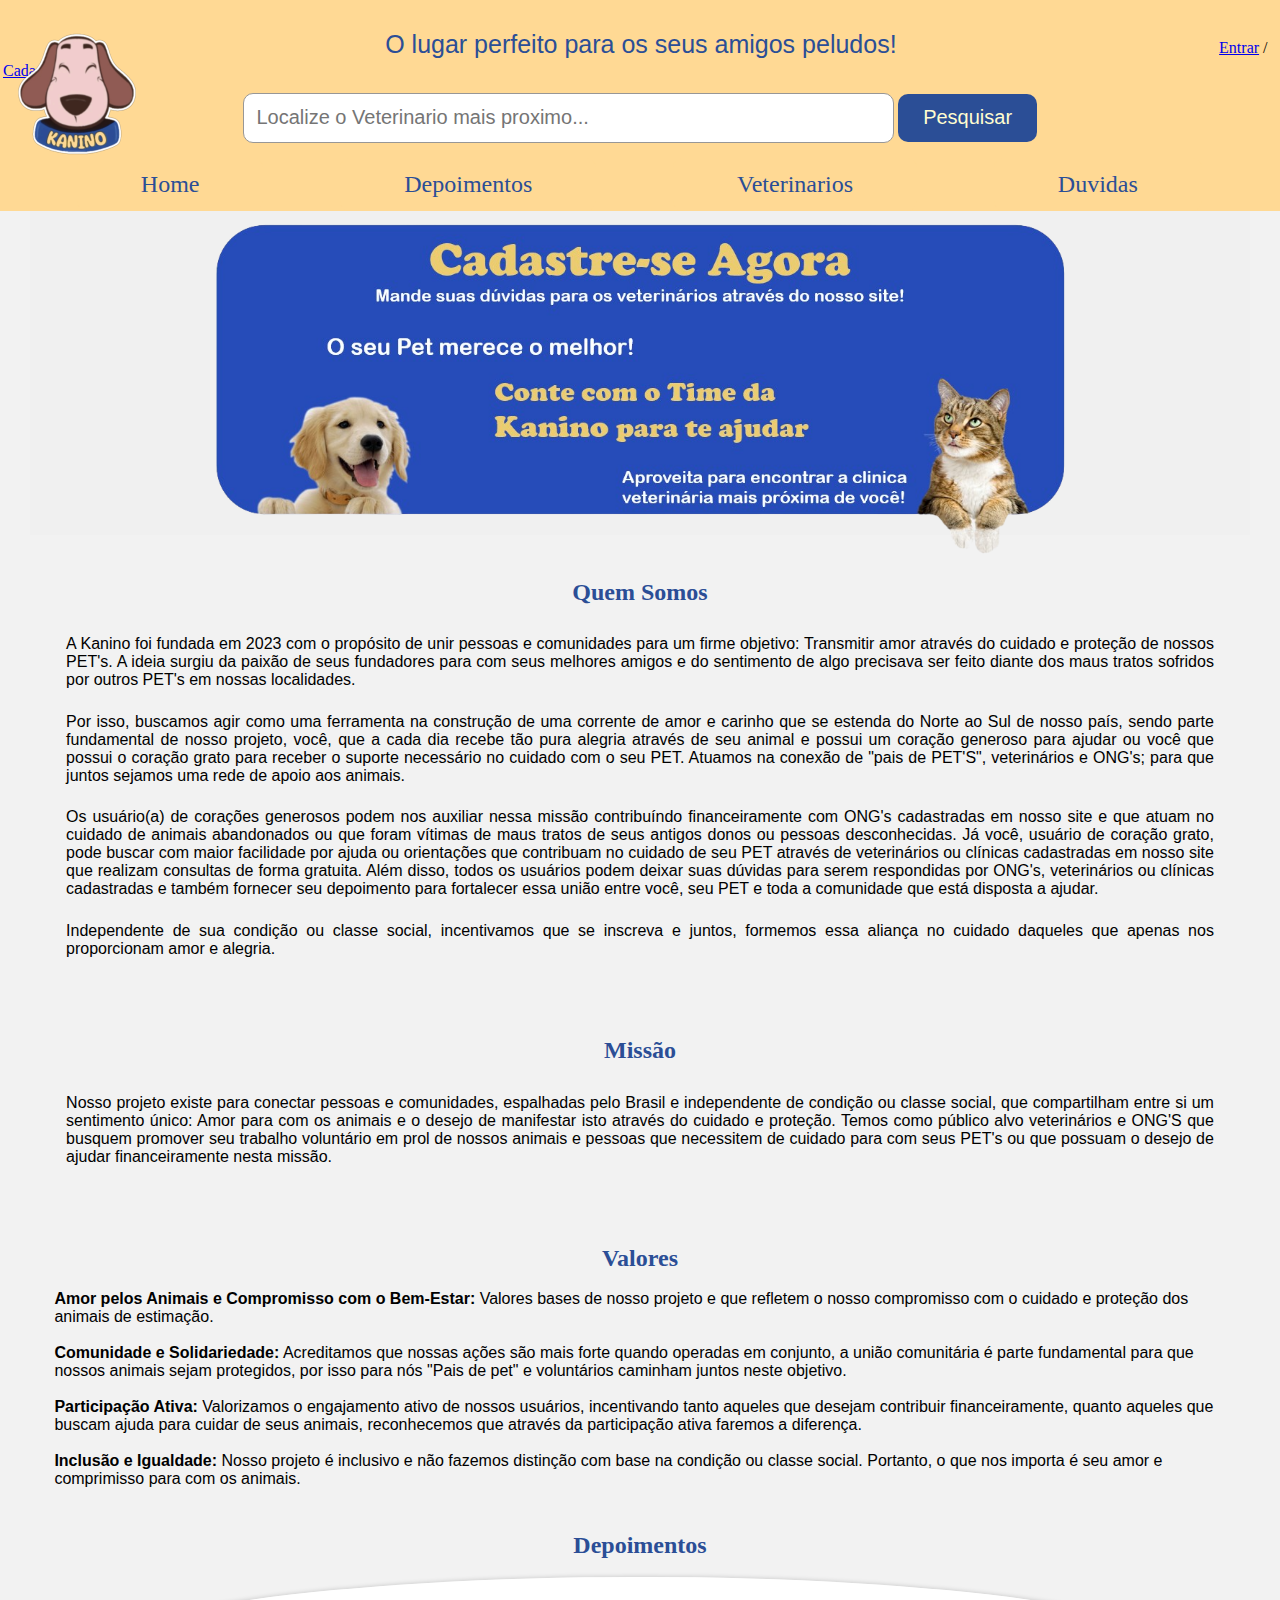
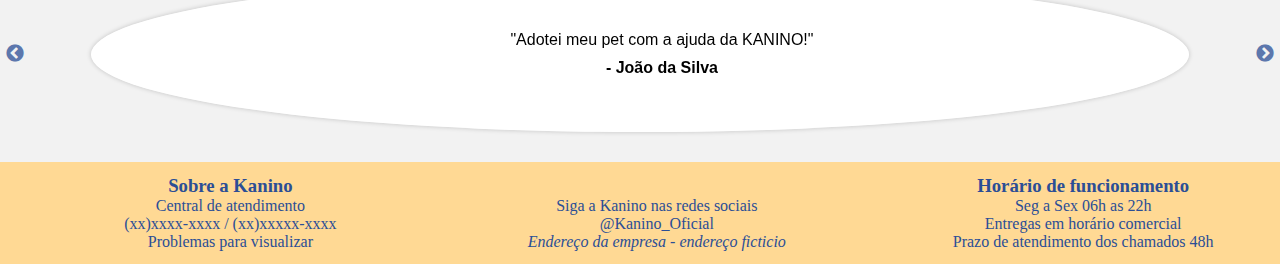
<file: index.html>
<!DOCTYPE html>
<html lang="pt-br">
<head>
  <link rel="stylesheet" type="text/css" href="/css/estiloKanino.css">
<meta charset="UTF-8">
<meta name="viewport" content="width=device-width, initial-scale=1.0">
<link rel="shortcut icon" href="./imagens/kaninologo.png" type="image/x-icon">
<link rel="stylesheet" type="text/css" href="./libs/slick-1.8.1/slick/slick.css"/>
<link rel="stylesheet" type="text/css" href="./libs/slick-1.8.1/slick/slick-theme.css"/>
<title>KANINO</title>
</head>
<body>
  <header>
    <div id="cor1">
    <!--<h1>KANINO</h1>-->
      <p id="msg">O lugar perfeito para os seus amigos peludos!</p>
      <a id="entrar" href="/login/login.html">Entrar</a>
      <a>/</a>                  
      <a id="cadastrar" href="/cadastro/index.html">Cadastrar</a>
      <div class="search-container">
        <form action="https://www.google.com/search" method="GET" target="_blank">
          <input type="text" class="search-box" name="q" placeholder="Localize o Veterinario mais proximo...">
          <button type="submit" class="search-button">Pesquisar</button>
        </form>
      </div>
    </div>
    <div id="img">
      <a href="./index.html"><img id="logo" src="./imagens/kaninologo.png"></a>
    </div>
    <nav> 
        <a id="home" href="./index.html">Home</a>
        <a id="depoimento" href="./depoimentos/depoimentos.html">Depoimentos</a>
        <a id="busca" href="./busca/busca.html">Veterinarios</a>
        <a id="duvida" href="./duvidas/duvidas.html">Duvidas</a>
    </nav>
  </header>
  <main class="corpo">
    <div class="banner">
      <a href="./cadastro/index.html" ><img src="./imagens/banner.png" alt="Banner convite"></a>
    </div>
    <div class="quem">
      <h1>Quem Somos</h1>
      <p>A Kanino foi fundada em 2023 com o propósito de unir pessoas e comunidades para um firme objetivo: Transmitir amor através do cuidado e proteção de nossos PET's. A ideia surgiu da paixão de seus fundadores para com seus melhores amigos e do sentimento de algo precisava ser feito diante dos maus tratos sofridos por outros PET's em nossas localidades.</p>

      <p>Por isso, buscamos agir como uma ferramenta na construção de uma corrente de amor e carinho que se estenda do Norte ao Sul de nosso país, sendo parte fundamental de nosso projeto, você, que a cada dia recebe tão pura alegria através de seu animal e possui um coração generoso para ajudar ou você que possui o coração grato para receber o suporte necessário no cuidado com o seu PET. Atuamos na conexão de "pais de PET'S", veterinários e ONG's; para que juntos sejamos uma rede de apoio aos animais.</p>

      <p>Os usuário(a) de corações generosos podem nos auxiliar nessa missão contribuíndo financeiramente com ONG's cadastradas em nosso site e que atuam no cuidado de animais abandonados ou que foram vítimas de maus tratos de seus antigos donos ou pessoas desconhecidas. Já você, usuário de coração grato, pode buscar com maior facilidade por ajuda ou orientações que contribuam no cuidado de seu PET através de veterinários ou clínicas cadastradas em nosso site que realizam consultas de forma gratuita. Além disso, todos os usuários podem deixar suas dúvidas para serem respondidas por ONG's, veterinários ou clínicas cadastradas e também fornecer seu depoimento para fortalecer essa união entre você, seu PET e toda a comunidade que está disposta a ajudar.</p>
      <p>Independente de sua condição ou classe social, incentivamos que se inscreva e juntos, formemos essa aliança no cuidado daqueles que apenas nos proporcionam amor e alegria.</p>

    </div>
    <div class="missao">
      <h1>Missão</h1>
      <p>Nosso projeto existe para conectar pessoas e comunidades, espalhadas pelo Brasil e independente de condição ou classe social, que compartilham entre si um sentimento único: Amor para com os animais e o desejo de manifestar isto através do cuidado e proteção. Temos como público alvo veterinários e ONG'S que busquem promover seu trabalho voluntário em prol de nossos animais e pessoas que necessitem de cuidado para com seus PET's ou que possuam o desejo de ajudar financeiramente nesta missão.</p>
    </div>
    <div class="valores">
      <h1>Valores</h1>
      <ul>
        <li>
            <strong>Amor pelos Animais e Compromisso com o Bem-Estar:</strong> Valores bases de nosso projeto e que refletem o nosso compromisso com o cuidado e proteção dos animais de estimação.
        </li>
        <br>
        <li>
            <strong>Comunidade e Solidariedade:</strong> Acreditamos que nossas ações são mais forte quando operadas em conjunto, a união comunitária é parte fundamental para que nossos animais sejam protegidos, por isso para nós "Pais de pet" e voluntários caminham juntos neste objetivo.
        </li>
        <br>
        <li>
            <strong>Participação Ativa:</strong> Valorizamos o engajamento ativo de nossos usuários, incentivando tanto aqueles que desejam contribuir financeiramente, quanto aqueles que buscam  ajuda para cuidar de seus animais, reconhecemos que através da participação ativa faremos a diferença.
        </li>
        <br>
        <li>
            <strong>Inclusão e Igualdade:</strong> Nosso projeto é inclusivo e não fazemos distinção com base na condição ou classe social. Portanto, o que nos importa é seu amor e comprimisso para com os animais.
        </li>
        
      </ul>
    </div>
    <div><h1>Depoimentos</h1></div>
    <div class="carousel">
    <div class="testimonial">
      <p>"Adotei meu pet com a ajuda da KANINO!"</p>
      <p class="client-name">- João da Silva</p>
    </div>
    <div class="testimonial">
      <p>"Quando precisei localizar um veterinario que podesse ajudar meu pet sem cobrar o olho da cara a KANINO me ajudou!"</p>
      <p class="client-name">- Maria Rodrigues</p>
    </div>
    <div class="testimonial">
      <p>"Encontrei uma ONG onde pode doar uns gatinho abandonados e o site da KANINO me mostrou o local mais próximo!"</p>
      <p class="client-name">- André Santos</p>
    </div>
     </div>
  </main>
  <footer>
    <div id="sobre">
      <h3>Sobre a Kanino</h3>
      <a>Central de atendimento</a>
      <p>
        (xx)xxxx-xxxx / (xx)xxxxx-xxxx<br>
        Problemas para visualizar
      </p>
    </div>
    <div id="siga">
      <p>
        Siga a Kanino nas redes sociais<br>
        @Kanino_Oficial
      </p>
      <address>
        Endereço da empresa - endereço ficticio
      </address>
    </div>
    <div id="horario">
      <h3>Horário de funcionamento</h3>
      <p>
        Seg a Sex 06h as 22h<br>
        Entregas em horário comercial<br>
        Prazo de atendimento dos chamados 48h<br>
      </p>
    </div>
  </footer>
  <script src="https://code.jquery.com/jquery-3.6.0.min.js"></script>
  <script type="text/javascript" src="./libs/slick-1.8.1/slick/slick.min.js"></script>
  <script type="text/javascript" src="./javaScript/script.js"></script>
</body>
</html>
</file>
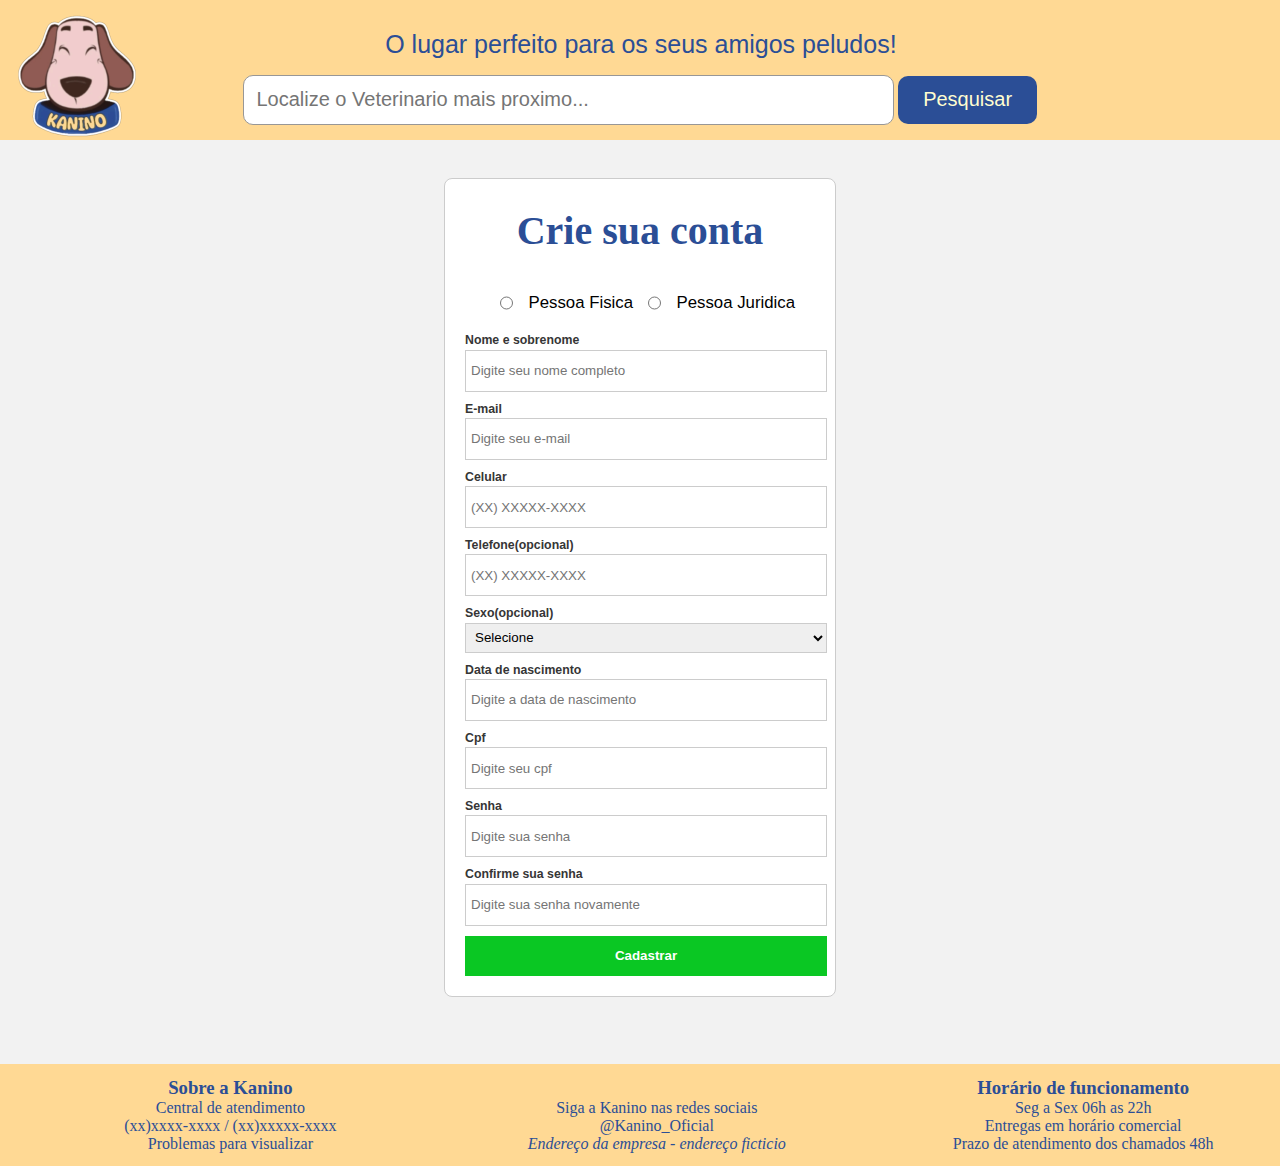
<file: cadastro/index.html>
<!DOCTYPE html>
<html lang="pt-br">
  <head>
    <meta charset="UTF-8" />
    <meta name="viewport" content="width=device-width, initial-scale=1.0" />
    <link rel="stylesheet" href="../css/estiloKanino.css" />
    <link rel="shortcut icon" href="../imagens/kaninologo.png" type="image/x-icon">
    <title>Cadastro</title>
  </head>
  <body>
    <header>
      <div id="cor1">
      <!--<h1>KANINO</h1>-->
        <p id="msg">O lugar perfeito para os seus amigos peludos!</p>
        <div class="search-container">
          <form action="/pesquisar" method="GET">
            <input type="text" class="search-box" name="q" placeholder="Localize o Veterinario mais proximo...">
            <button type="submit" class="search-button">Pesquisar</button>
          </form>
        </div>
      </div>
      <div id="img">
        <a href="../index.html"><img id="logo" src="../imagens/kaninologo.png"></a>
      </div>
    </header>
    <main>
      <div class="container">
        <h1 class="title">Crie sua conta</h1>
        
      <div class="radio">
        <div class="radio1"></div>
        <input id="radio1" type="radio">
        <label for="radio1">Pessoa Fisica</label>
        <input id="radio2" type="radio">
        <label for="radio2">Pessoa Juridica</label>
      </div>
             
        <div class="form-group">
            <label for="name">Nome e sobrenome</label>
            <input type="text" id="name" name="name" placeholder="Digite seu nome completo"/>
          </div>

          <div class="form-group">
            <label for="email">E-mail</label>
            <input type="email" id="email" name="email" placeholder="Digite seu e-mail"
            />
          </div>

          <div class="form-group">
            <label for="phone">Celular</label>
            <input type="tel" id="phone" name="phone" placeholder="(XX) XXXXX-XXXX"
            />
          </div>

          <div class="form-group">
            <label for="phone">Telefone(opcional)</label>
            <input type="tel" id="phone" name="phone" placeholder="(XX) XXXXX-XXXX"
            />
          </div>

          <div class="form-group">
            <label for="gender">Sexo(opcional)</label>
            <select id="gender" name="gender">
              <option value="">Selecione</option>
              <option value="Feminino">Feminino</option>
              <option value="Masculino">Masculino</option>
            </select>
          </div>

          <div class="form-group">
            <label for="name">Data de nascimento</label>
            <input type="text" id="Data de nascimento" name="name"
              placeholder="Digite a data de nascimento"/>
          </div>

          <div class="form-group">
            <label for="name">Cpf</label>
            <input type="text" id="Cpf" name="name" placeholder="Digite seu cpf"/>
          </div>

          <div class="form-group">
            <label for="password">Senha</label>
            <input type="password" id="password" name="password"           placeholder="Digite sua senha"/>
          </div>

          <div class="form-group">  
            <label for="confirm-password">Confirme sua senha</label>
            <input type="password" id="confirm-password" name="confirm-password"
              placeholder="Digite sua senha novamente"/>
          </div>

          <button type="submit" class="button">Cadastrar</button>
        </form>
      </div>
    </main>
    <footer>
      <div id="sobre">
        <h3>Sobre a Kanino</h3>
        <a>Central de atendimento</a>
        <p>
          (xx)xxxx-xxxx / (xx)xxxxx-xxxx<br>
          Problemas para visualizar
        </p>
      </div>
      <div id="siga">
        <p>
          Siga a Kanino nas redes sociais<br>
          @Kanino_Oficial
        </p>
        <address>
          Endereço da empresa - endereço ficticio
        </address>
      </div>
      <div id="horario">
        <h3>Horário de funcionamento</h3>
        <p>
          Seg a Sex 06h as 22h<br>
          Entregas em horário comercial<br>
          Prazo de atendimento dos chamados 48h<br>
        </p>
      </div>
    </footer>
  </body>
</html>
</file>
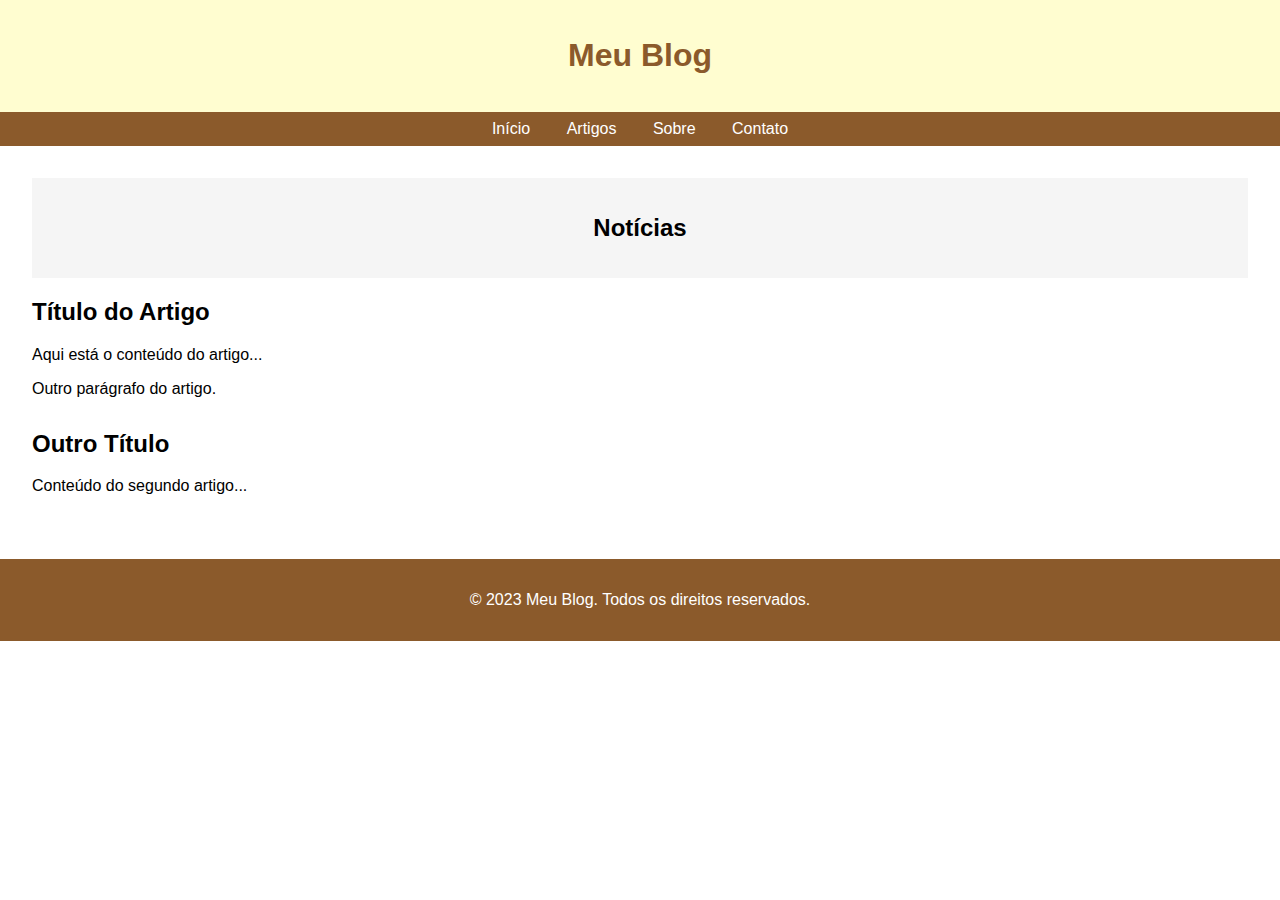
<file: index3.html>
<!DOCTYPE html>
<html lang="en">
<head>
    <meta charset="UTF-8">
    <meta name="viewport" content="width=device-width, initial-scale=1.0">
    <title>Kanino Blog</title>
    <style>
        /* Estilos para o corpo da página */
        body {
            font-family: Arial, sans-serif;
            margin: 0;
            padding: 0;
        }

        /* Estilos para o cabeçalho */
        .header {
            background-color: #FFFDD0;
            color: #8B5A2B;
            text-align: center;
            padding: 1em;
        }

        /* Estilos para a barra de navegação */
        nav {
            background-color: #8B5A2B;
            color: white;
            text-align: center;
            padding: 0.5em;
        }

        nav a {
            text-decoration: none;
            color: white;
            margin: 0 1em;
        }

        /* Estilos para o conteúdo principal */
        main {
            padding: 2em;
        }

        /* Estilos para as notícias */
        .blog1 {
            text-align: center;
            background-color: #f5f5f5;
            padding: 1em;
            margin-bottom: 1em;
        }

        /* Estilos para os artigos */
        article {
            margin-bottom: 2em;
        }

        /* Estilos para o rodapé */
        footer {
            background-color: #8B5A2B;
            color: white;
            text-align: center;
            padding: 1em;
        }
    </style>
</head>
<body>
    <header class="header">
        <h1>Meu Blog</h1>
    </header>
    <nav>
        <a href="#">Início</a>
        <a href="#">Artigos</a>
        <a href="#">Sobre</a>
        <a href="#">Contato</a>
    </nav>
    <main>
        <div class="blog1">
            <h2>Notícias</h2>
        </div>
        <article>
            <h2>Título do Artigo</h2>
            <p>Aqui está o conteúdo do artigo...</p>
            <p>Outro parágrafo do artigo.</p>
        </article>
        <article>
            <h2>Outro Título</h2>
            <p>Conteúdo do segundo artigo...</p>
        </article>
    </main>
    <footer>
        <p>&copy; 2023 Meu Blog. Todos os direitos reservados.</p>
    </footer>
</body>
</html>
</file>
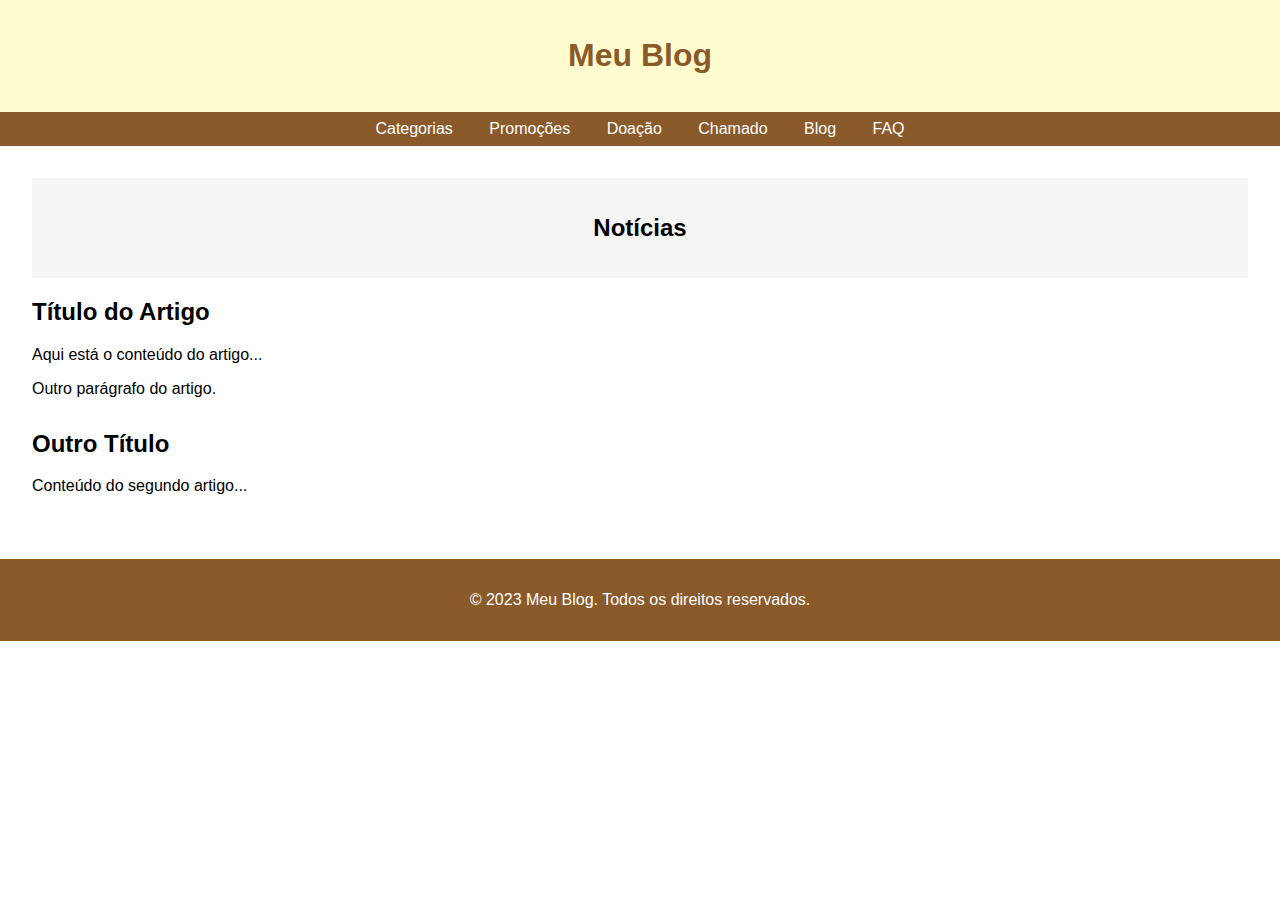
<file: blog/tamplate.html>
<!DOCTYPE html>
<html lang="en">
<head>
    <meta charset="UTF-8">
    <meta name="viewport" content="width=device-width, initial-scale=1.0">
    <link rel="shortcut icon" href="../imagens/logo.ico" type="image/x-icon">
    <title>Kanino Blog</title>
    <style>
        /* Estilos para o corpo da página */
        body {
            font-family: Arial, sans-serif;
            margin: 0;
            padding: 0;
        }

        /* Estilos para o cabeçalho */
        .header {
            background-color: #FFFDD0;
            color: #8B5A2B;
            text-align: center;
            padding: 1em;
        }

        /* Estilos para a barra de navegação */
        nav {
            background-color: #8B5A2B;
            color: white;
            text-align: center;
            padding: 0.5em;
        }

        nav a {
            text-decoration: none;
            color: white;
            margin: 0 1em;
        }

        /* Estilos para o conteúdo principal */
        main {
            padding: 2em;
        }

        /* Estilos para as notícias */
        .blog1 {
            text-align: center;
            background-color: #f5f5f5;
            padding: 1em;
            margin-bottom: 1em;
        }

        /* Estilos para os artigos */
        article {
            margin-bottom: 2em;
        }

        /* Estilos para o rodapé */
        footer {
            background-color: #8B5A2B;
            color: white;
            text-align: center;
            padding: 1em;
        }
    </style>
</head>
<body>
    <header class="header">
        <h1>Meu Blog</h1>
    </header>
    <nav>
        <a href="/loja/tamplate.html">Categorias</a>
        <a href="/loja/tamplate.html">Promoções</a>
        <a href="/doacao/tamplate.html">Doação</a>
        <a href="/chamado/template.html">Chamado</a>
        <a href="/blog/tamplate.html">Blog</a>
        <a href="/FAQ/template.html">FAQ</a>
    </nav>
    <main>
        <div class="blog1">
            <h2>Notícias</h2>
        </div>
        <article>
            <h2>Título do Artigo</h2>
            <p>Aqui está o conteúdo do artigo...</p>
            <p>Outro parágrafo do artigo.</p>
        </article>
        <article>
            <h2>Outro Título</h2>
            <p>Conteúdo do segundo artigo...</p>
        </article>
    </main>
    <footer>
        <p>&copy; 2023 Meu Blog. Todos os direitos reservados.</p>
    </footer>
</body>
</html>
</file>
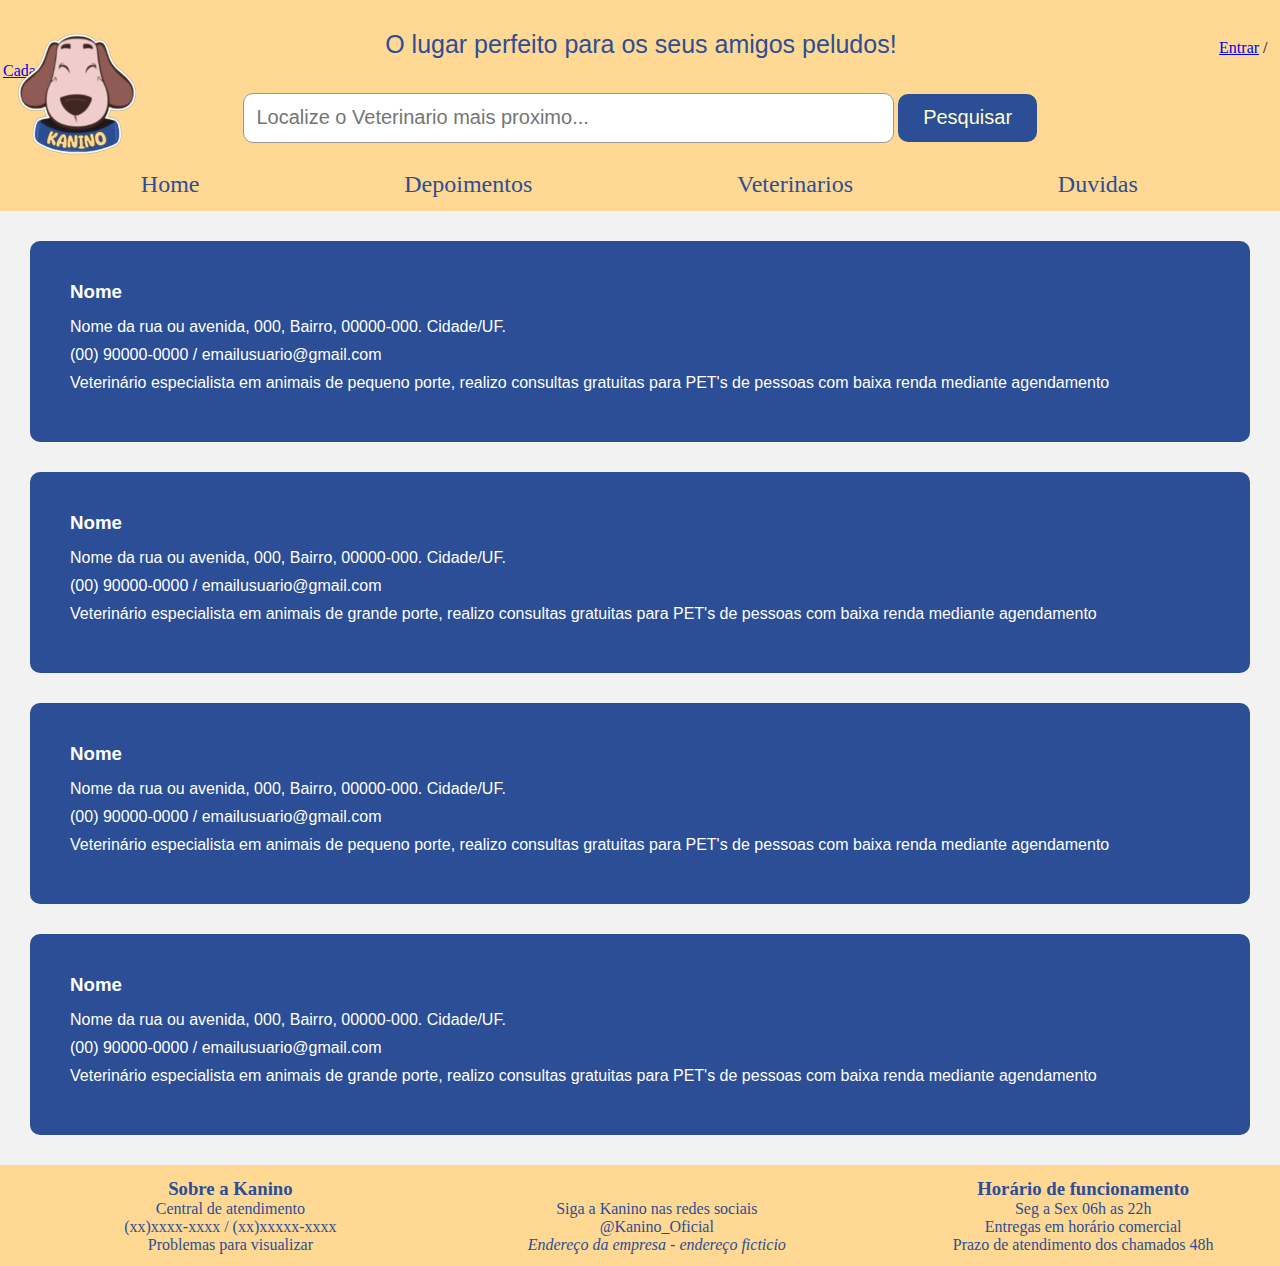
<file: busca/busca.html>
<!DOCTYPE html>
<html lang="en">
<head>
    <meta charset="UTF-8">
    <meta name="viewport" content="width=device-width, initial-scale=1.0">
    <link rel="stylesheet" href="../css/estiloKanino.css">
    <link rel="shortcut icon" href="../imagens/kaninologo.png" type="image/x-icon">
    <title>Resultado de Busca</title>
    <script src="./busca.js" defer></script>
</head>
<body>
    <header>
        <div id="cor1">
        <!--<h1>KANINO</h1>-->
          <p id="msg">O lugar perfeito para os seus amigos peludos!</p>
          <a id="entrar" href="../login/login.html">Entrar</a>
          <a>/</a>                  
          <a id="cadastrar" href="/cadastro/index.html">Cadastrar</a>
          <div class="search-container">
            <form action="/pesquisar" method="GET">
              <input type="text" class="search-box" name="q" placeholder="Localize o Veterinario mais proximo...">
              <button type="submit" class="search-button">Pesquisar</button>
            </form>
          </div>
        </div>
        <div id="img">
          <a href="../index.html"><img id="logo" src="../imagens/kaninologo.png"></a>
        </div>
        <nav> 
            <a id="home" href="../index.html">Home</a>
            <a id="depoimento" href="../depoimentos/depoimentos.html">Depoimentos</a>
            <a id="busca" href="../busca/busca.html">Veterinarios</a>
            <a id="duvida" href="../duvidas/duvidas.html">Duvidas</a>
        </nav>
      </header>

      <main>

      </main>

      <footer>
        <div id="sobre">
          <h3>Sobre a Kanino</h3>
          <a>Central de atendimento</a>
          <p>
            (xx)xxxx-xxxx / (xx)xxxxx-xxxx<br>
            Problemas para visualizar
          </p>
        </div>
        <div id="siga">
          <p>
            Siga a Kanino nas redes sociais<br>
            @Kanino_Oficial
          </p>
          <address>
            Endereço da empresa - endereço ficticio
          </address>
        </div>
        <div id="horario">
          <h3>Horário de funcionamento</h3>
          <p>
            Seg a Sex 06h as 22h<br>
            Entregas em horário comercial<br>
            Prazo de atendimento dos chamados 48h<br>
          </p>
        </div>
      </footer>
</body>
</html>
</file>
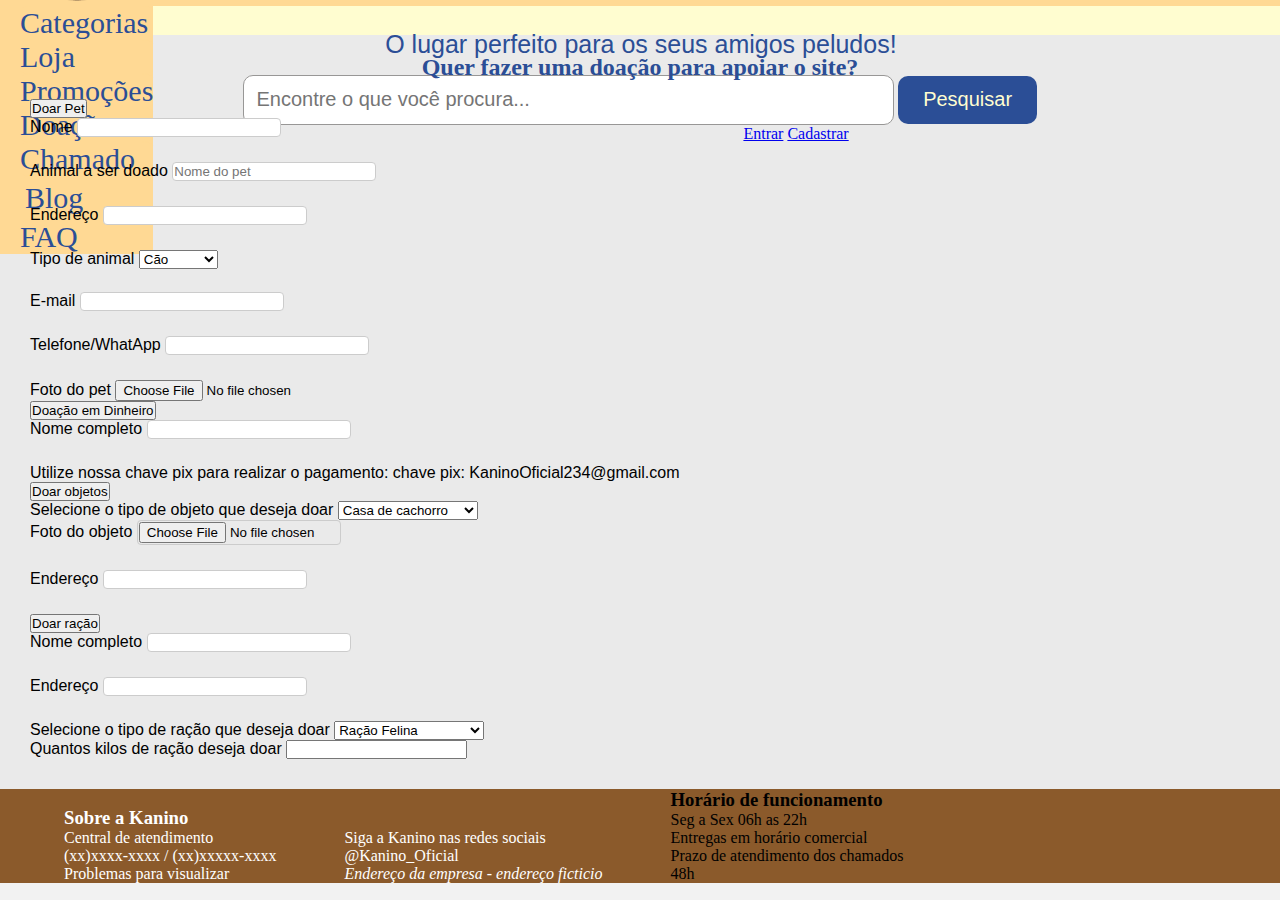
<file: doacao/tamplate.html>
<!DOCTYPE html>
<html lang="pt-br">
    <head>
        
        <link rel="stylesheet" type="text/css" href="../css/estiloKanino.css">
        <link rel="stylesheet" type="text/css" href="./doacoes.css">
        <meta charset="UTF-8">
        <meta name="viewport" content="width=device-width, initial-scale=1.0">
        <link rel="shortcut icon" href="../imagens/logo.ico" type="image/x-icon">
        <title>Doações</title>
    </head>
    <body>
        <header>
            <div id="cor1">
                <!--<h1>KANINO</h1>-->
                  <p id="msg">O lugar perfeito para os seus amigos peludos!</p>
                  <div class="search-container">
                    <form action="/pesquisar" method="GET">
                      <input type="text" class="search-box" name="q" placeholder="Encontre o que você procura...">
                      <button type="submit" class="search-button">Pesquisar</button>
                    </form>
                    <a id="entrar" href="/cadastro/index.html">Entrar</a>
                    <a id="cadastrar" href="/cadastro/index.html">Cadastrar</a>
                  </div>
                </div>
                <div id="img">
                  <a href="/loja/tamplate.html"><img id="logo" src="/imagem/kaninologo.png"></a>
                </div>
                <nav> 
                    <a id="cat" href="/loja/tamplate.html">Categorias</a>
                    <a id="loja" href="/loja/tamplate.html">Loja</a>
                    <a id="promo" href="/loja/tamplate.html">Promoções</a>
                    <a id="doacao" href="/doacao/tamplate.html">Doação</a>
                    <a id="chamado" href="/chamado/template.html">Chamado</a>
                    <a id="blog" href="/blog/tamplate.html">Blog</a>
                    <a id="faq" href="/FAQ/tamplate.html">FAQ</a>
                </nav>
                <div id="produtos"></div>
        </header>
        <main>
            <h1 id="titulo-principal">Quer fazer uma doação para apoiar o site?</h1>
            <button id="botao-doar-pet" class="base-botao, espaco-campo">
                Doar Pet</button>
            <form class="base-formulario" id="form-doar-pet">
                <div class="espaco-campo">
                    <label>Nome</label>
                    <input type="text" class="campo-base">
                </div>
                <div>
                    <label>Animal a ser doado</label>
                    <input type="text" placeholder="Nome do pet"
                    class="campo-base" id="campo-nome-pet">
                </div>
                <div>
                    <label>Endereço</label>
                    <input type="text" class="campo-base">
                </div>
                <div class="campo-tipo-animal">
                    <label>Tipo de animal</label>
                    <select>
                        <option>Cão</option>
                        <option>Gato</option>
                        <option>Papagaio</option>
                        <option>Periquito</option>
                        <option>Hamster</option>
                        <option>Peixe</option>
                    </select>
                </div>
                <div id="campo-email">
                    <label>E-mail</label>
                    <input type="text" class="campo-base">
                </div>
                <div id="campo-telefone" class="espaco-campo">
                    <label>Telefone/WhatApp</label>
                    <input type="number" class="campo-base">
                </div>
                <div id="campo-foto-pet">
                    <label>Foto do pet</label>
                    <input type="file" id="campo-imagem-pet" 
                    placeholder="Envie uma foto do pet a ser doado"
                    accept="image/*">
                </div>
            </form>
            <button id="botao-doar-dinheiro" class="base-botao, espaco-campo">
                Doação em Dinheiro</button>
            <form>
                <div class="espaco-campo">
                    <label>Nome completo</label>
                    <input class="campo-base" type="text">
                </div>
                <span>
                    <p>
                        Utilize nossa chave pix para realizar o pagamento:
                        chave pix: KaninoOficial234@gmail.com
                    </p>
                </span>
            </form>
            <button id="botao-doar-objetos" class="base-botao, espaco-campo">
                Doar objetos</button>
            <form>
                <div class="espaco-campo">
                    <label>Selecione o tipo de objeto que deseja doar</label>
                    <select>
                        <option>Casa de cachorro</option>
                        <option>Brinquedo canino</option>
                        <option>Casa de gato</option>
                        <option>brinquedo felino</option>
                        <option>Arranhador</option>
                        <option>Bebedouro</option>
                        <option>Comedouro</option>
                        <option>Gaiola de hamster</option>
                        <option>Gaiola de passáro</option>
                        <option>Brinquedo</option>
                        <option>Aquário</option>
                        <option>Outro tipo de objeto</option>
                    </select>
                </div>
                <div>
                    <label>Foto do objeto</label>
                    <input type="file" id="campo-imagem-objeto"
                    class="campo-base" 
                    placeholder="Envie uma foto do objeto a ser doado"
                    accept="image/*">
                </div>
                <div>
                    <label>Endereço</label>
                    <input type="text" class="campo-base">
                </div>
            </form>
            <button id="botao-doar-racao" class="base-botao, espaco-campo">
                Doar ração</button>
            <form>
                <div class="espaco-campo">
                    <label>Nome completo</label>
                    <input class="campo-base" type="text">
                </div>
                <div>
                    <label>Endereço</label>
                    <input type="text" class="campo-base">
                </div>
                <div>
                    <label>Selecione o tipo de ração que deseja doar</label>
                    <select>
                        <option>Ração Felina</option>
                        <option>Ração Canina</option>
                        <option>Ração para hamsters</option>
                        <option>Ração para pássaros</option>
                        <option>Outro tipo de ração</option>
                    </select>
                </div>
                <div id="campo-kilos-racao" class="espaco-campo">
                    <label>Quantos kilos de ração deseja doar</label>
                    <input type="number">
                </div>
            </form>
        </main>
        <footer>
            <div class="rodape-base" id="rodape-primeiro">
                <h3 class="letra-branca">Sobre a Kanino</h3>
                <a class="letra-branca">Central de atendimento</a>
                <p class="letra-branca">
                  (xx)xxxx-xxxx / (xx)xxxxx-xxxx<br>
                  Problemas para visualizar
                </p>
              </div>
              <div class="rodape-base" id="redes-sociais">
                <p class="letra-branca">
                  Siga a Kanino nas redes sociais<br>
                  @Kanino_Oficial
                </p>
                <address class="letra-branca">
                  Endereço da empresa - endereço ficticio
                </address>
              </div>
              <div class="rodape-base">
                <h3>Horário de funcionamento</h3>
                <p>
                  Seg a Sex 06h as 22h<br>
                  Entregas em horário comercial<br>
                  Prazo de atendimento dos chamados<br>
                  48h<br>
                </p>
              </div>
        </footer>
    </body>
</html>
</file>
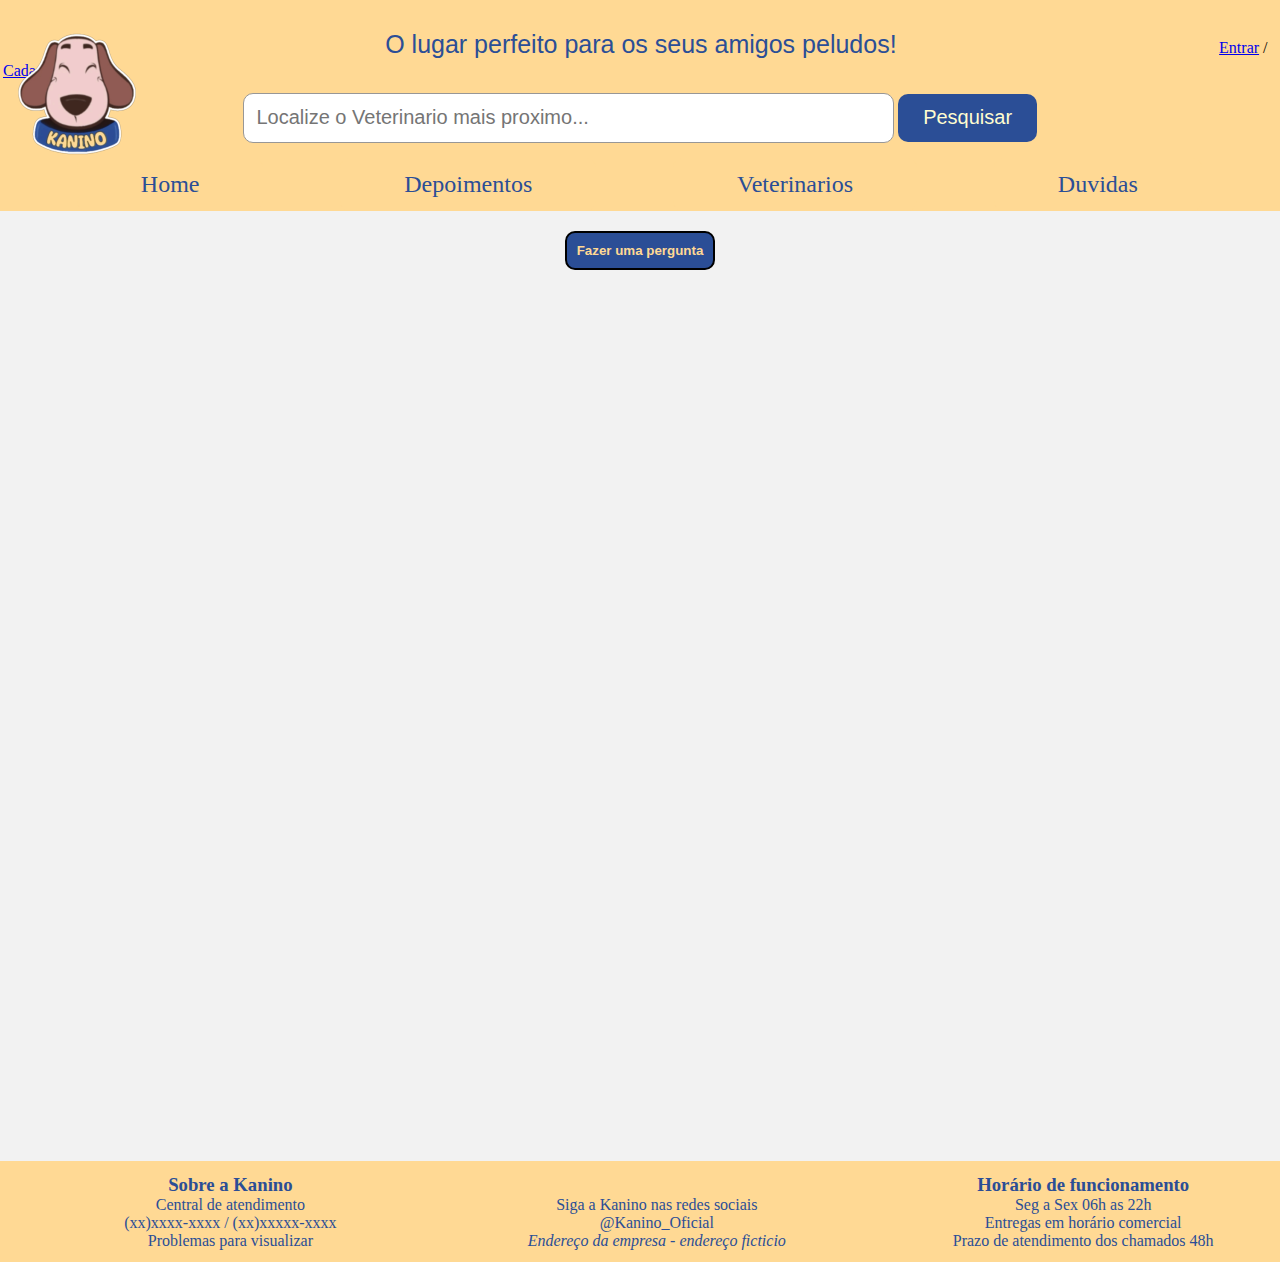
<file: duvidas/duvidas.html>
<!DOCTYPE html>
<html lang="pt-BR">
<head>
    <meta charset="UTF-8">
    <meta name="viewport" content="width=device-width, initial-scale=1.0">
    <link rel="shortcut icon" href="../imagens/kaninologo.png" type="image/x-icon">
    <title>Kanino</title>
    <link rel="stylesheet" href="../css/estiloKanino.css">
    <script src="script.js"></script>
</head>
<body>
  <header>
    <div id="cor1">
      <p id="msg">O lugar perfeito para os seus amigos peludos!</p>
      <a id="entrar" href="/login/login.html">Entrar</a>
      <a>/</a>                  
      <a id="cadastrar" href="/cadastro/index.html">Cadastrar</a>
      <div class="search-container">
        <form action="/pesquisar" method="GET">
          <input type="text" class="search-box" name="q" placeholder="Localize o Veterinario mais proximo...">
          <button type="submit" class="search-button">Pesquisar</button>
        </form>
      </div>
    </div>
    <div id="img">
      <a href="../index.html"><img id="logo" src="../imagens/kaninologo.png"></a>
    </div>
    <nav> 
        <a id="home" href="../index.html">Home</a>
        <a id="depoimento" href="../depoimentos/depoimentos.html">Depoimentos</a>
        <a id="busca" href="../busca/busca.html">Veterinarios</a>
        <a id="duvida" href="./duvidas.html">Duvidas</a>
    </nav>
  </header>
  <main id="corpoDuv">
    <div id="containerDuv">
      <button onclick="exibirCampoPergunta()" id="btnDuv1">Fazer uma pergunta</button>
      <div id="campoPergunta" style="display: none;">
      <!--<h1>Faça uma pergunta:</h1>-->
          <input type="text" id="perguntaInput" onkeydown="if (event.key === 'Enter') adicionarPergunta()">
          <button onclick="adicionarPergunta()" id="btnDuv2">Perguntar</button>
      </div>
      <div id="blog"></div>
  </div>
  </main>
  <footer>
    <div id="sobre">
      <h3>Sobre a Kanino</h3>
      <a>Central de atendimento</a>
      <p>
        (xx)xxxx-xxxx / (xx)xxxxx-xxxx<br>
        Problemas para visualizar
      </p>
    </div>
    <div id="siga">
      <p>
        Siga a Kanino nas redes sociais<br>
        @Kanino_Oficial
      </p>
      <address>
        Endereço da empresa - endereço ficticio
      </address>
    </div>
    <div id="horario">
      <h3>Horário de funcionamento</h3>
      <p>
        Seg a Sex 06h as 22h<br>
        Entregas em horário comercial<br>
        Prazo de atendimento dos chamados 48h<br>
      </p>
    </div>
  </footer>
</body>
</html>
</file>
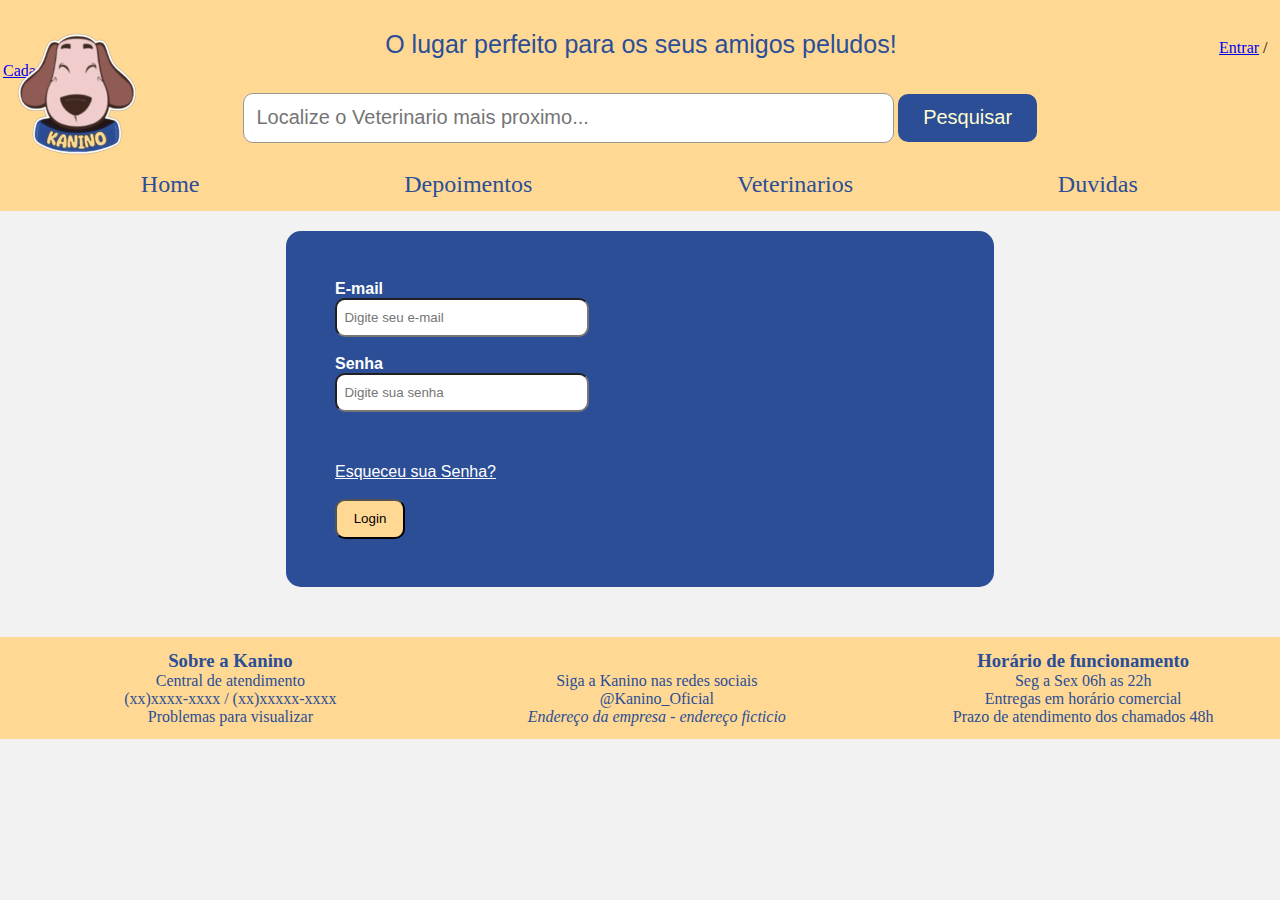
<file: login/login.html>
<!DOCTYPE html>
<html lang="en">
<head>
    <meta charset="UTF-8">
    <meta name="viewport" content="width=device-width, initial-scale=1.0">
    <link rel="shortcut icon" href="../imagens/kaninologo.png" type="image/x-icon">
    <link rel="stylesheet" type="text/css" href="../css/estiloKanino.css">
    <title>Login</title>
    <script src="./login.js" defer></script>
</head>
<body>
    <header>
        <div id="cor1">
        <!--<h1>KANINO</h1>-->
          <p id="msg">O lugar perfeito para os seus amigos peludos!</p>
          <a id="entrar" href="/login/login.html">Entrar</a>
          <a>/</a>                  
          <a id="cadastrar" href="../cadastro/index.html">Cadastrar</a>
          <div class="search-container">
            <form action="/pesquisar" method="GET">
              <input type="text" class="search-box" name="q" placeholder="Localize o Veterinario mais proximo...">
              <button type="submit" class="search-button">Pesquisar</button>
            </form>
          </div>
        </div>
        <div id="img">
          <a href="../index.html"><img id="logo" src="../imagens/kaninologo.png"></a>
        </div>
        <nav> 
            <a id="home" href="../index.html">Home</a>
            <a id="depoimento" href="../depoimentos/depoimentos.html">Depoimentos</a>
            <a id="busca" href="../busca/busca.html">Veterinarios</a>
            <a id="duvida" href="../duvidas/duvidas.html">Duvidas</a>
        </nav>
      </header>

      <main>

        <div class="div-login">
            <form action="" class="form-login">
                <label for="email"><strong>E-mail</strong></label><br>
                <input type="email" id="email" name="email" placeholder="  Digite seu e-mail">
                <br>
                <br>
                <label for="password"> <strong>Senha</strong></label><br>
                <input type="password" id="password" name="password" placeholder="  Digite sua senha">
                <br>
            </form>
            <br>
            <br>
            <a href="recuperacao.html">Esqueceu sua Senha?</a>
            <br>
            <br>
            <button type="submit" id="buttom-login">Login</button>
        </div>
      </main>
      <footer>
        <div id="sobre">
          <h3>Sobre a Kanino</h3>
          <a>Central de atendimento</a>
          <p>
            (xx)xxxx-xxxx / (xx)xxxxx-xxxx<br>
            Problemas para visualizar
          </p>
        </div>
        <div id="siga">
          <p>
            Siga a Kanino nas redes sociais<br>
            @Kanino_Oficial
          </p>
          <address>
            Endereço da empresa - endereço ficticio
          </address>
        </div>
        <div id="horario">
          <h3>Horário de funcionamento</h3>
          <p>
            Seg a Sex 06h as 22h<br>
            Entregas em horário comercial<br>
            Prazo de atendimento dos chamados 48h<br>
          </p>
        </div>
      </footer>
</body>
</html>
</file>
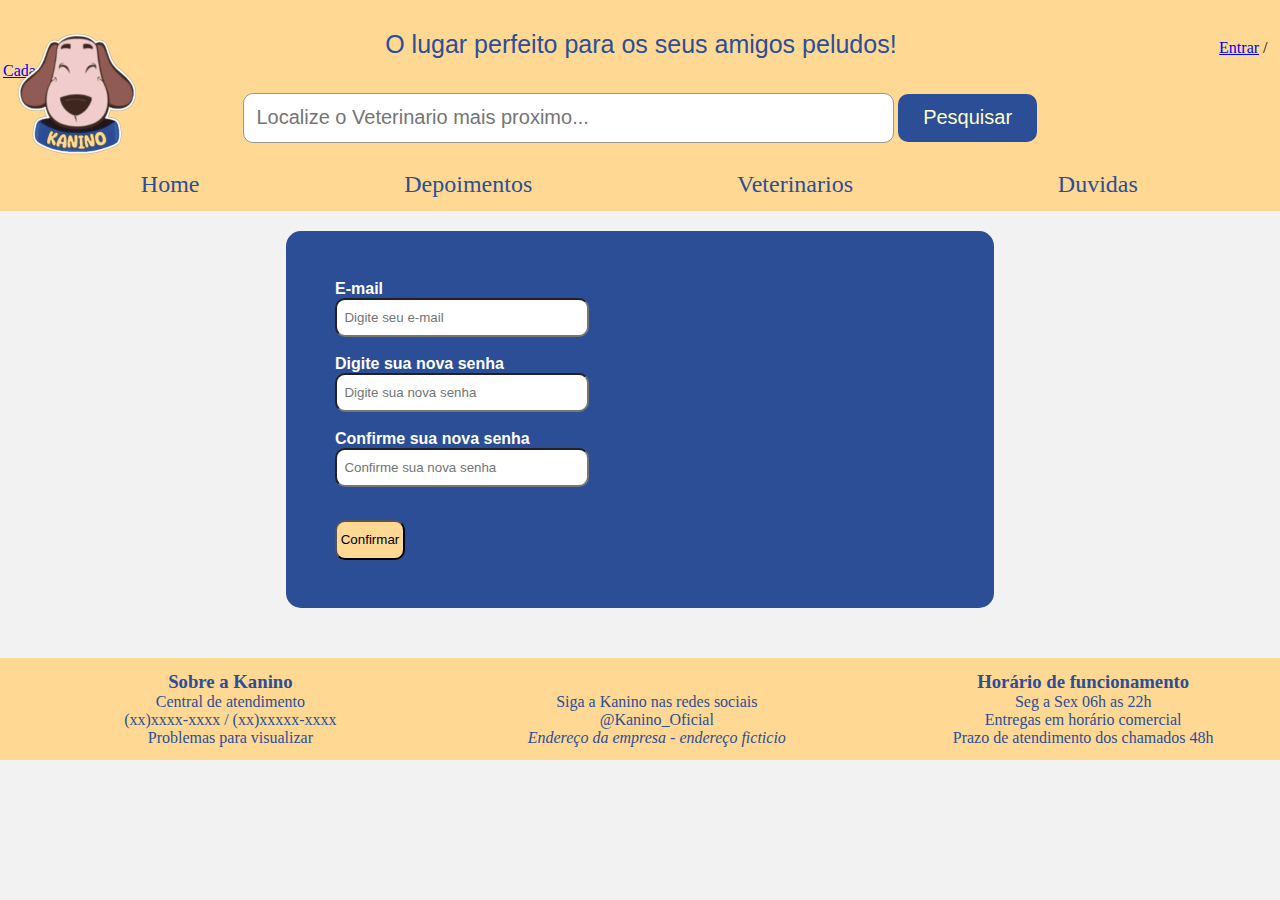
<file: login/recuperacao.html>
<!DOCTYPE html>
<html lang="en">
<head>
    <meta charset="UTF-8">
    <meta name="viewport" content="width=device-width, initial-scale=1.0">
    <link rel="shortcut icon" href="../imagens/kaninologo.png" type="image/x-icon">
    <link rel="stylesheet" type="text/css" href="../css/estiloKanino.css">
    <title>Recuperação de Senha</title>
    <script src="recuperar.js" defer></script>
</head>
<body>
    <header>
        <div id="cor1">
        <!--<h1>KANINO</h1>-->
          <p id="msg">O lugar perfeito para os seus amigos peludos!</p>
          <a id="entrar" href="/cadastro/index.html">Entrar</a>
          <a>/</a>                  
          <a id="cadastrar" href="/cadastro/index.html">Cadastrar</a>
          <div class="search-container">
            <form action="/pesquisar" method="GET">
              <input type="text" class="search-box" name="q" placeholder="Localize o Veterinario mais proximo...">
              <button type="submit" class="search-button">Pesquisar</button>
            </form>
          </div>
        </div>
        <div id="img">
          <a href="./index.html"><img id="logo" src="../imagens/kaninologo.png"></a>
        </div>
        <nav> 
            <a id="home" href="./index.html">Home</a>
            <a id="depoimento" href="./depoimentos/depoimentos.html">Depoimentos</a>
            <a id="busca" href="./index.html">Veterinarios</a>
            <a id="duvida" href="./duvidas/duvidas.html">Duvidas</a>
        </nav>
      </header>

      <main>

        <div class="div-login">
            <form action="" class="form-login">
                <label for="email"><strong>E-mail</strong></label><br>
                <input type="email" id="email" name="email" placeholder="  Digite seu e-mail">
                <br>
                <br>
                <label for="password"><strong>Digite sua nova senha</strong></label><br>
                <input type="password" id="password" name="password" placeholder="  Digite sua nova senha">
                <br>
                <br>
                <label for="password"> <strong>Confirme sua nova senha</strong></label><br>
                <input type="password" id="password2" name="password2" placeholder="  Confirme sua nova senha">
                <br>
            </form>
            <br>
            <button type="submit" id="buttom-rec">Confirmar</button>
        </div>
      </main>

      <footer>
        <div id="sobre">
          <h3>Sobre a Kanino</h3>
          <a>Central de atendimento</a>
          <p>
            (xx)xxxx-xxxx / (xx)xxxxx-xxxx<br>
            Problemas para visualizar
          </p>
        </div>
        <div id="siga">
          <p>
            Siga a Kanino nas redes sociais<br>
            @Kanino_Oficial
          </p>
          <address>
            Endereço da empresa - endereço ficticio
          </address>
        </div>
        <div id="horario">
          <h3>Horário de funcionamento</h3>
          <p>
            Seg a Sex 06h as 22h<br>
            Entregas em horário comercial<br>
            Prazo de atendimento dos chamados 48h<br>
          </p>
        </div>
      </footer>
</body>
</html>
</file>
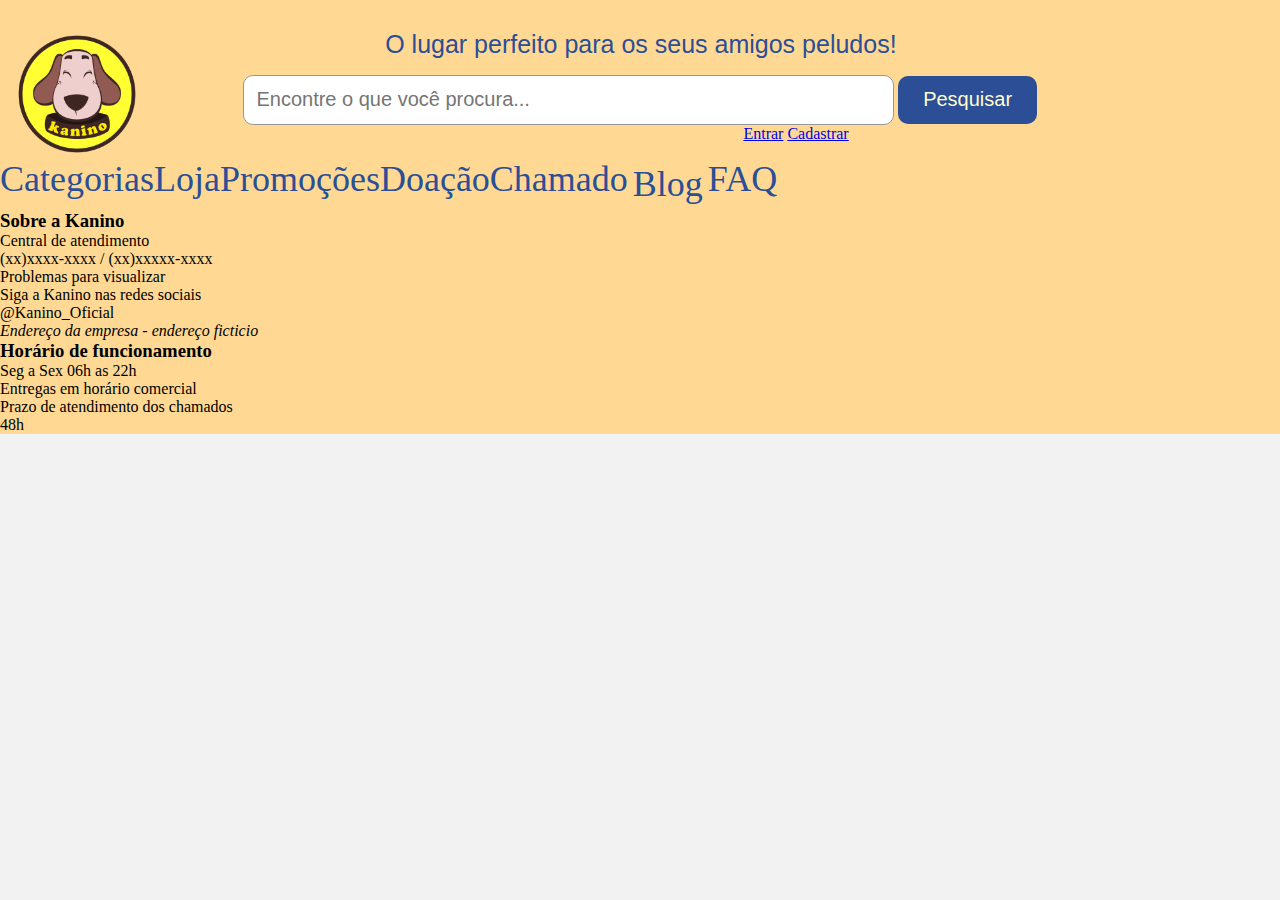
<file: loja/tamplate.html>
<!DOCTYPE html>
<html lang="en">
<head>
  <link rel="stylesheet" type="text/css" href="/css/estiloKanino.css">
<meta charset="UTF-8">
<meta name="viewport" content="width=device-width, initial-scale=1.0">
<link rel="shortcut icon" href="../imagens/logo.ico" type="image/x-icon">
<title>KANINO</title>
</head>
<body>
  <header>
    <div id="cor1">
    <!--<h1>KANINO</h1>-->
      <p id="msg">O lugar perfeito para os seus amigos peludos!</p>
      <div class="search-container">
        <form action="/pesquisar" method="GET">
          <input type="text" class="search-box" name="q" placeholder="Encontre o que você procura...">
          <button type="submit" class="search-button">Pesquisar</button>
        </form>
        <a id="entrar" href="/cadastro/index.html">Entrar</a>
        <a id="cadastrar" href="/cadastro/index.html">Cadastrar</a>
      </div>
    </div>
    <div id="img">
      <a href="/loja/tamplate.html"><img id="logo" src="/imagem/kaninologo.png"></a>
    </div>
    <nav> 
        <a id="cat" href="/loja/tamplate.html">Categorias</a>
        <a id="loja" href="/loja/tamplate.html">Loja</a>
        <a id="promo" href="/loja/tamplate.html">Promoções</a>
        <a id="doacao" href="/doacao/tamplate.html">Doação</a>
        <a id="chamado" href="/chamado/template.html">Chamado</a>
        <a id="blog" href="/blog/tamplate.html">Blog</a>
        <a id="faq" href="/FAQ/tamplate.html">FAQ</a>
    </nav>
    <div id="produtos"></div>
  </header>
  <footer>
    <div class="rodape-base" id="rodape-primeiro">
      <h3 class="letra-branca">Sobre a Kanino</h3>
      <a class="letra-branca">Central de atendimento</a>
      <p class="letra-branca">
        (xx)xxxx-xxxx / (xx)xxxxx-xxxx<br>
        Problemas para visualizar
      </p>
    </div>
    <div class="rodape-base" id="redes-sociais">
      <p class="letra-branca">
        Siga a Kanino nas redes sociais<br>
        @Kanino_Oficial
      </p>
      <address class="letra-branca">
        Endereço da empresa - endereço ficticio
      </address>
    </div>
    <div class="rodape-base">
      <h3>Horário de funcionamento</h3>
      <p>
        Seg a Sex 06h as 22h<br>
        Entregas em horário comercial<br>
        Prazo de atendimento dos chamados<br>
        48h<br>
      </p>
    </div>
  </footer>
</body>
</html>
</file>
<file: css/estiloKanino.css>
@charset "utf-8";
/* CSS Document */

*{
	margin: 0;
	padding: 0;
}

body{
    border-color: #F2F2F2;
    background-color: #F2F2F2;
    width: 100%;
    height: 100%;
}

.corpo {
    width: auto;
    display: block;
}

#cor1{
    height: 1%;
    border-style: solid;
    border-color: #FFD994;
    background-color: #FFD994;
}

nav {
    display: flex;
    font-family: cooper;
    font-size: 150%;
    background-color: #FFD994;
    color: #2B4E96;
    text-decoration:none;
}

nav a {
    display: flex;
    font-family: cooper;
    font-size: 150%;
    background-color: #FFD994;
    color: #2B4E96;
    text-decoration: none;
    border-radius: 10%;
}   

#home, #depoimento, #duvida, #busca{
    display: flex;
    padding: 1% 5%;
    font-family: cooper;
    font-size: 100%;
    background-color: #FFD994;
    color: #2B4E96;
    text-decoration: none;
    background-size: 50px;
    border-radius: 10px;
    margin-left: 6%;
}

/*#blog, #loja, #faq {
    display: flex;
    padding: 1% 4%;
    font-family: cooper;
    font-size: 100%;
    background-color: #FFD994;
    color: #2B4E96;
    text-decoration: none;
    background-size: 5%;
    border-radius: 1%;
}
*/

#home:hover, #depoimento:hover, #duvida:hover, #busca:hover{
    display: flex;
    padding: 1% 5%;
    font-family: cooper;
    font-size: 100%;
    background-color: #FFD994;
    color: #2B4E96;
    text-decoration: underline;
    background-size: 5%;
    border-radius: 1%;
    margin-left: 6%;
}

/*
#blog:hover, #loja:hover, #faq:hover {
    display: flex;
    padding: 1% 4%;
    font-family: cooper;
    font-size: 100%;
    background-color: #FFD994;
    color: #2B4E96;
    text-decoration: underline;
    background-size: 5%;
    border-radius: 1%;
}
*/

h1{
    font-family: cooper;
	color: #2B4E96;
    font-size: 150%;
    line-height: 48pt;
    block-size: 100%;
    width: 100%;
	text-align: center;
    position: static;
}

h2{
    font-family: 'black', cooper;
    color: #2B4E96;
    font-size: 25%;
    line-height: 25pt;
    width: 50%;
    padding-bottom: 15px;
    padding-top: 20px;
    text-align: center;
    text-shadow: 1px 1px #2B4E96;
	position: absolute;
}

#msg{
    font-family: Arial, sans-serif;
    color: #2B4E96;
    font-size: 25px;
    line-height: 25pt;
    padding-top: 2%;
    margin-left: 30%;
    text-align: center;
	display: inline-block;
}

#logo{
	display: flex;
    width: 10%;
	float: left;
	position: relative;
		margin: -10% 1%;
}


.search-container {
    text-align: center;
    padding: 1% 1%;
}
.search-box {
    padding: 1% 1%;
    font-family: Arial, sans-serif;
    color: #2B4E96;
    width: 50%;
    border: 1px solid #989796;
    border-radius: 10px;
    font-size: 20px;
}
.search-button {
    padding: 1% 2%;
    font-family: Arial, sans-serif;
    background-color: #2B4E96;
    color: #FFFDD0;
    border: none;
    border-radius: 10px;
    font-size: 20px;
}

/* css login */
#entrar{
    display: inline-flexbox;
    margin-left: 25%;
}

/* Estilo para o rodapé */
footer {
    width: auto;
    background-color: #FFD994;  
}

#sobre, #siga, #horario {
    width: 30%;
    color: #2B4E96;
    text-align: center;
    margin: 1% 0 1% 3%;
    display: inline-block;
}

/* CSS pagina home */

.banner {
    width: 100%; 
    max-height: 300px; 
    background-color: #f0f0f0; 
    text-align: center; 
    padding: 1% 0;
}

.banner img {
    width: 100%;
    max-width: 70%; 
    max-height: 70%; 
    position: relative;
}

.valores, .quem, .missao  {
    width: auto;
    padding: 2%;
    max-width: 100%;
}

.valores p, .quem p, .missao p  {
    font-family: Arial, sans-serif;
    width: auto;
    padding: 1%;
    max-width: 100%;
    text-align: justify;
}

ul {
    list-style-type: none;
}

li {
    color: black;
}
  

/* Estilos para o carrossel de depoimentos */
.client-name {
    margin-top: 10px;
    text-align: center;
    font-weight: bold;
}

/* CSS pagina de cadastro */
main {
    font-family: Arial, sans-serif;
    background-color: #F2F2F2;
    padding: 0 30px 30px 30px;
   
}

.container {
    width: 350px;
    margin: 1cm auto;
    background-color: white;
    border: 1px solid #ccc;
    padding: 20px;
    border-radius: 0.5rem;
    
}

.title {
    font-size: 40px;
    margin: auto;
    font-weight: 700;
    margin-bottom: 1.9rem;
}

.form-group {
    margin-bottom: 10px;
}

.form-group label {
    font-size: .77rem;
    margin-bottom: .14rem;
    color: #363636;
    display: block;
    font-weight: 600;
}

.form-group input {
    display: block;
    width: 100%;
    height: 30px;
    border: 1px solid #ccc;
    padding: 5px;
}

.form-group select {
    display: block;
    width: 362px;
    height: 30px;
    border: 1px solid #ccc;
    padding: 5px;
}

.form-group textarea {
    display: block;
    width: 100%;
    height: 100px;
    border: 1px solid #ccc;
    padding: 5px;
}

.button {
    display: block;
    width: 362px;
    height: 40px;
    background-color: #0ac723;
    color: white;
    font-weight: bold;
    border: none;
    cursor: pointer;
}

.radio {
    display: flex;
    justify-content:space-between;
    margin: 20px;
    font-family: Arial, sans-serif;
    font-size: 1.05rem;
}

/* Css página de depoimentos */

.depoimentos {
    padding: 1%;
    margin: 5% 1% 1%;
    background-color: #ced1d4;
    border-radius: 10px 10px;    
}

.dep {
    font-family: cooper;
	color: #2B4E96;
    font-size: 150%;
    line-height: 48pt;
    block-size: 100%;
    width: 100%;
}

.depoimento {
    padding: 1% 1%;
    font-family: Arial, sans-serif;
    color: #2B4E96;
    width: 95%;
    margin-left: 1%;
    height: 100px;
    border: 1px solid #989796;
    border-radius: 0 0 10px 10px;
    font-size: 20px;
    position: relative;
}

.nome {
    position: relative;
    color: #2B4E96;
    padding: 1% 1%;
    margin-left: 1%;
    font-family: Arial, sans-serif;
    width: 95%;
    border: 1px solid #989796;
    border-radius: 10px 10px 0 0;
    font-size: 20px;
}

.dep-button {
    padding: 1% 2%;
    margin-top: 1%;
    font-family: Arial, sans-serif;
    background-color: #2B4E96;
    color: #FFD994;
    border: none;
    border-radius: 10px;
    font-size: 20px;
    margin-left: 1%;
}

/* CSS pagina de login */

.div-login {
    background-color: #2B4E96;
    border-radius: 15px;
    width: 50%;
    padding: 4%;
    margin: 20px auto;
    color: white;
    align-items: center;
}

.div-login a {
    color: white;
}
.form-login {
    margin-bottom: 15px;
    justify-content: center;
    align-items: center;
}

.form-login input {
    border-radius: 10px;
    width: 250px;
    height: 35px;
    box-shadow: none;
}

.div-login button {
    width: 70px;
    height: 40px;
    border-radius: 10px;
    background-color: #FFD994;
}

/* CSS pagina de duvidas */

/* CSS pagina de busca vet */

article {
    margin-top: 30px;
    border-radius: 10px;
    padding: 40px;
    background-color: #2B4E96;
    color: white;
}

article h3 {
    margin-bottom: 15px;
}

article p {
    margin-bottom: 10px;
}

#containerDuv {
    margin: 20px auto;
    width: auto;
    text-align: center;
    
}
#corpoDuv {
    height: 100vh;
    width: auto;
}
#campoPergunta {
    width: 100vh;
    text-align: left;
}
#btnDuv1 {
    padding: 10px;
    margin-bottom: 10px;
    background-color: #2B4E96;
    color: #FFD994;
    border-style: solid;
    border-radius: 10px;
    font-weight: bold;
    cursor: pointer;
}
#perguntaInput {
    padding-bottom: 20px;
    width: 100vh;
    font-size: 20px;

}
#btnDuv2 {
    margin: 10px auto;
    padding: 10px;
    background-color: #2B4E96;
    color: #FFD994;
    border-style: solid;
    border-radius: 10px;
    font-weight: bold;
    cursor: pointer;
}
#btnDuv3 {
    margin: 10px auto;
    padding: 5px;
    background-color: #2B4E96;
    color: #FFD994;
    border-style: solid;
    border-radius: 10px;
    font-size: 10px;
    font-weight: bold;
    cursor: pointer;
}
#btnDuv4 {
    margin: 10px auto;
    padding: 5px;
    background-color: #2B4E96;
    color: #FFD994;
    border-style: solid;
    border-radius: 10px;
    font-size: 10px;
    font-weight: bold;
    cursor: pointer;
}
.pergunta {
    margin-top: 10px;
    text-align: left;
    border: 1px solid #2B4E96;
    padding: 10px;
}
.resposta {
    display: none;
    padding: 10px;

}
#blog {
    padding: 5px;
    border-style: none;
    
}
</file>
<file: doacao/doacoes.css>
@charset "utf-8";
/* CSS Document */

*{
	margin: 0;
	padding: 0;
}

.kanino-logo {
    height: 60px;
    width: 60px;
}

header {
    background-color: #FFFDD0;
    height: 35px;
}

nav, li {
    display: inline-block;
    font-size: 20px;
    padding-left: 20px;
   
}
nav {
    margin: auto;
}

main  {
    background-color: #EAEAEA;
 
}

h1 {
    text-align: center;
}

.base-botao {
    border: none;
    background-color: #EAEAEA;
    margin-top: 15px;
}

.base-botao:hover {
    background-color: rgb(215, 215, 215);
}

.base-botao:active {
    background-color: rgb(215, 215, 215);
    
}

.campo-base {
    width: 200px;
    padding: 1px;
    border: 1px solid #ccc;
    border-radius: 4px;
    margin-bottom: 25px;
   /* resize: vertical;*/
}

#campo-email {
    margin-top: 23px;
}

.rodape-base {
    display: inline-block;
    margin-left: 4em;
}

footer {
    background-color: #8B5A2B;
}

.letra-marrom {
    color: #8B5A2B;
}

.letra-branca {
    color: white;
}

/*<link rel="stylesheet" type="text/css" href="./doacoes.css">*/
</file>
